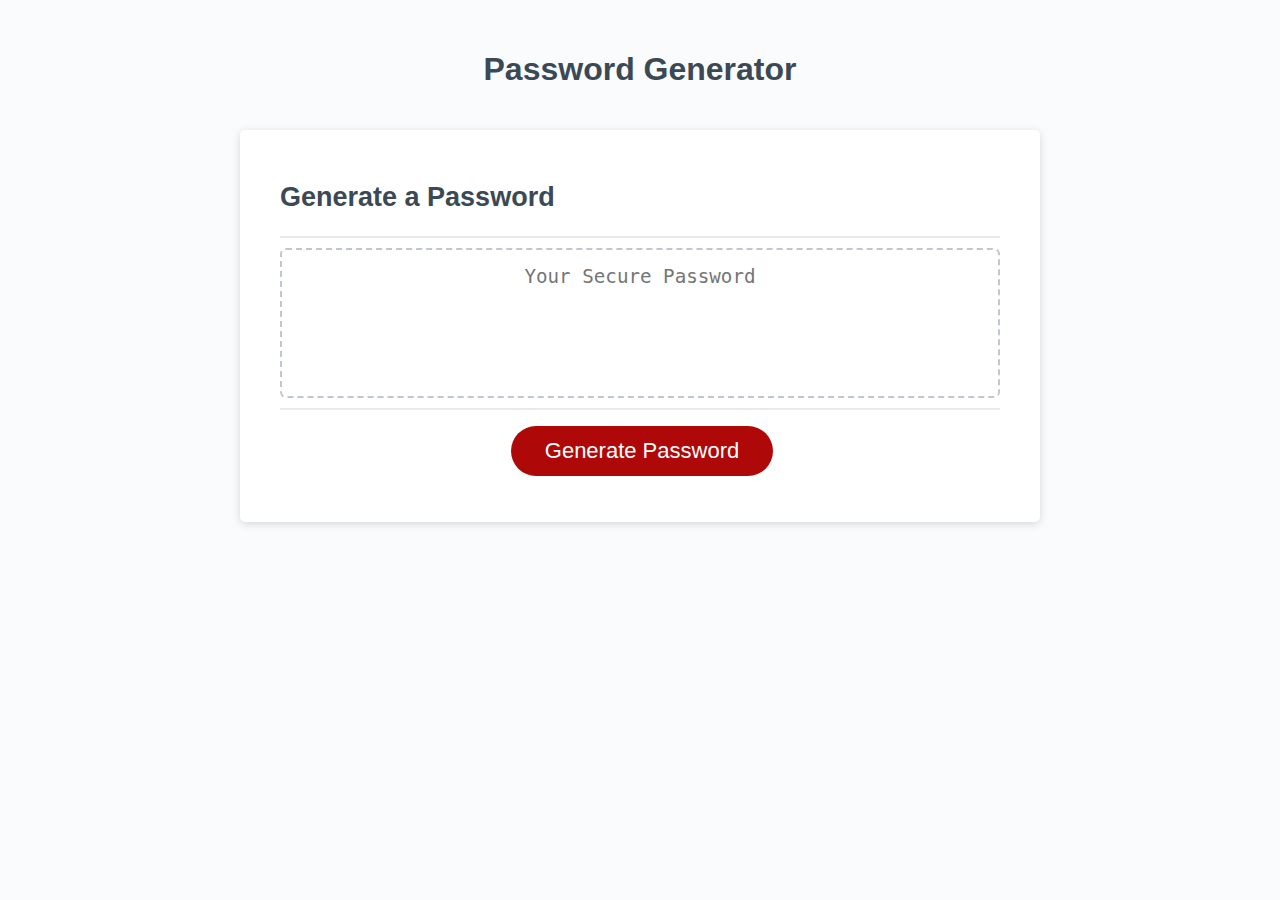
<file: index.html>
<!DOCTYPE html>
<html lang="en">

<head>
  <meta charset="UTF-8" />
  <meta name="viewport" content="width=device-width, initial-scale=1.0" />
  <meta http-equiv="X-UA-Compatible" content="ie=edge" />
  <title>Password Generator</title>
  <link rel="stylesheet" href="./assets/css/style.css" />
</head>

<body>
  <div class="wrapper">
    <header>
      <h1>Password Generator</h1>
    </header>
    <div class="card">
      <div class="card-header">
        <h2>Generate a Password</h2>
      </div>
      <div class="card-body">
        <textarea readonly id="password" placeholder="Your Secure Password" aria-label="Generated Password"></textarea>
      </div>
      <div class="card-footer">
        <button id="generate" class="btn">Generate Password</button>
      </div>
    </div>
   <!-- <form>
      <input type="checkbox" id="lowercase" value="lowercase">
      <label for="lowercase">Include lowercase characters</label>
      <input type="checkbox" id="uppercase" value="uppercase">
      <label for="uppercase">Include uppercase characters</label>
      <input type="checkbox" id="numeric" value="numeric">
      <label for="numeric">Include numeric characters</label>
      <input type="checkbox" id="special" value="special">
      <label for="special">Include special characters</label>
    </form> !-->
  </div>
  <script src="./assets/js/script.js"></script>
</body>

</html>
</file>
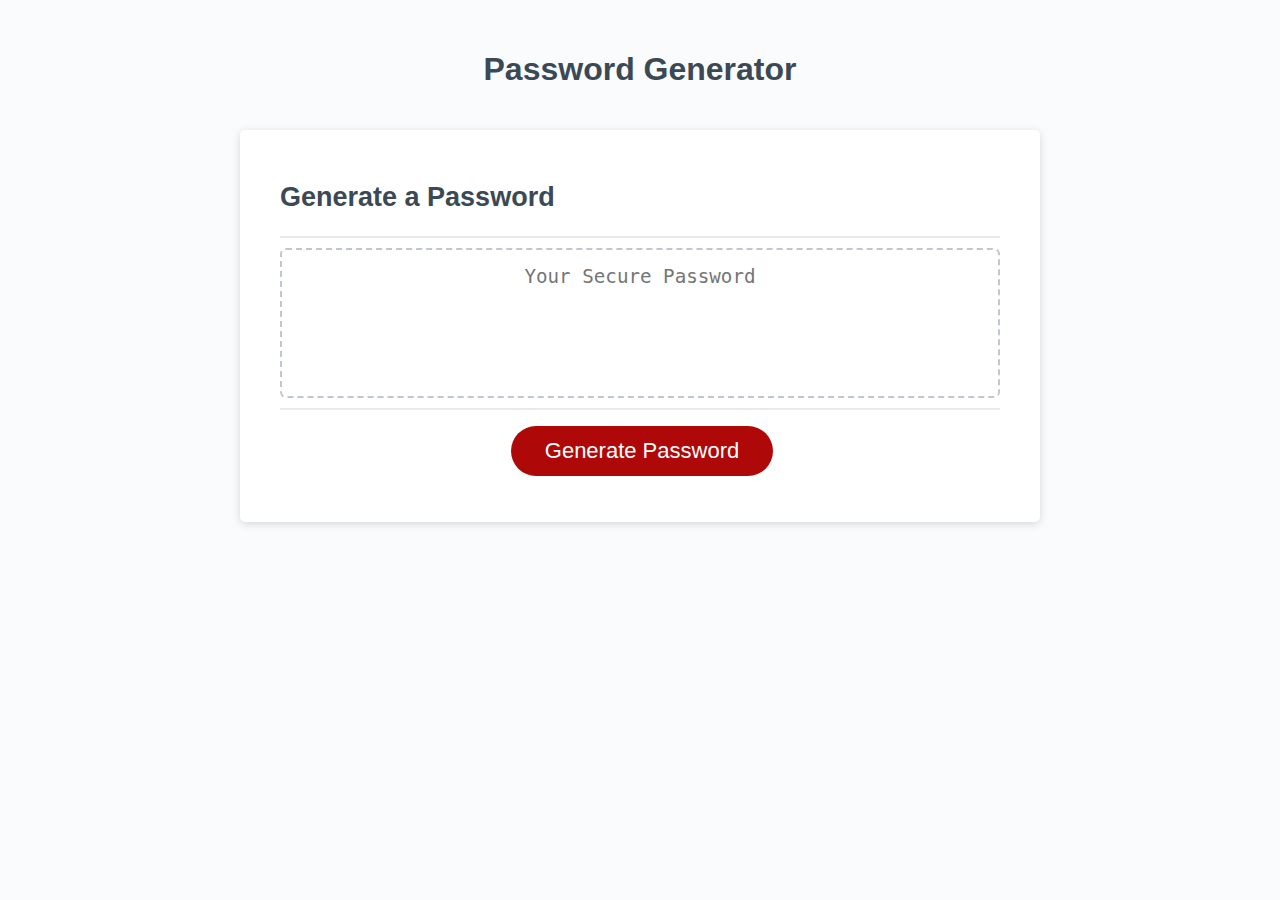
<file: Develop/index.html>
<!DOCTYPE html>
<html lang="en">

<head>
  <meta charset="UTF-8" />
  <meta name="viewport" content="width=device-width, initial-scale=1.0" />
  <meta http-equiv="X-UA-Compatible" content="ie=edge" />
  <title>Password Generator</title>
  <link rel="stylesheet" href="style.css" />
</head>

<body>
  <div class="wrapper">
    <header>
      <h1>Password Generator</h1>
    </header>
    <div class="card">
      <div class="card-header">
        <h2>Generate a Password</h2>
      </div>
      <div class="card-body">
        <textarea readonly id="password" placeholder="Your Secure Password" aria-label="Generated Password"></textarea>
      </div>
      <div class="card-footer">
        <button id="generate" class="btn">Generate Password</button>
      </div>
    </div>
   <!-- <form>
      <input type="checkbox" id="lowercase" value="lowercase">
      <label for="lowercase">Include lowercase characters</label>
      <input type="checkbox" id="uppercase" value="uppercase">
      <label for="uppercase">Include uppercase characters</label>
      <input type="checkbox" id="numeric" value="numeric">
      <label for="numeric">Include numeric characters</label>
      <input type="checkbox" id="special" value="special">
      <label for="special">Include special characters</label>
    </form> !-->
  </div>
  <script src="script.js"></script>
</body>

</html>
</file>
<file: assets/css/style.css>
*,
*::before,
*::after {
  box-sizing: border-box;
}

html,
body,
.wrapper {
  height: 100%;
  margin: 0;
  padding: 0;
}

body {
  font-family: sans-serif;
  background-color: #f9fbfd;
}

.wrapper {
  padding-top: 30px;
  padding-left: 20px;
  padding-right: 20px;
}

header {
  text-align: center;
  padding: 20px;
  padding-top: 0px;
  color: hsl(206, 17%, 28%);
}

.card {
  background-color: hsl(0, 0%, 100%);
  border-radius: 5px;
  border-width: 1px;
  box-shadow: rgba(0, 0, 0, 0.15) 0px 2px 8px 0px;
  color: hsl(206, 17%, 28%);
  font-size: 18px;
  margin: 0 auto;
  max-width: 800px;
  padding: 30px 40px;
}

.card-header::after {
  content: " ";
  display: block;
  width: 100%;
  background: #e7e9eb;
  height: 2px;
}

.card-body {
  min-height: 100px;
}

.card-footer {
  text-align: center;
}

.card-footer::before {
  content: " ";
  display: block;
  width: 100%;
  background: #e7e9eb;
  height: 2px;
}

.card-footer::after {
  content: " ";
  display: block;
  clear: both;
}

.btn {
  border: none;
  background-color: hsl(360, 91%, 36%);
  border-radius: 25px;
  box-shadow: rgba(0, 0, 0, 0.1) 0px 1px 6px 0px rgba(0, 0, 0, 0.2) 0px 1px 1px
    0px;
  color: hsl(0, 0%, 100%);
  display: inline-block;
  font-size: 22px;
  line-height: 22px;
  margin: 16px 16px 16px 20px;
  padding: 14px 34px;
  text-align: center;
  cursor: pointer;
}

button[disabled] {
  cursor: default;
  background: #c0c7cf;
}

.float-right {
  float: right;
}

#password {
  -webkit-appearance: none;
  -moz-appearance: none;
  appearance: none;
  border: none;
  display: block;
  width: 100%;
  padding-top: 15px;
  padding-left: 15px;
  padding-right: 15px;
  padding-bottom: 85px;
  font-size: 1.2rem;
  text-align: center;
  margin-top: 10px;
  margin-bottom: 10px;
  border: 2px dashed #c0c7cf;
  border-radius: 6px;
  resize: none;
  overflow: hidden;
}

@media (max-width: 690px) {
  .btn {
    font-size: 1rem;
    margin: 16px 0px 0px 0px;
    padding: 10px 15px;
  }

  #password {
    font-size: 1rem;
  }
}

@media (max-width: 500px) {
  .btn {
    font-size: 0.8rem;
  }
}
form {
  font-size: 20px;
  text-align: center;
}
</file>
<file: Develop/style.css>
*,
*::before,
*::after {
  box-sizing: border-box;
}

html,
body,
.wrapper {
  height: 100%;
  margin: 0;
  padding: 0;
}

body {
  font-family: sans-serif;
  background-color: #f9fbfd;
}

.wrapper {
  padding-top: 30px;
  padding-left: 20px;
  padding-right: 20px;
}

header {
  text-align: center;
  padding: 20px;
  padding-top: 0px;
  color: hsl(206, 17%, 28%);
}

.card {
  background-color: hsl(0, 0%, 100%);
  border-radius: 5px;
  border-width: 1px;
  box-shadow: rgba(0, 0, 0, 0.15) 0px 2px 8px 0px;
  color: hsl(206, 17%, 28%);
  font-size: 18px;
  margin: 0 auto;
  max-width: 800px;
  padding: 30px 40px;
}

.card-header::after {
  content: " ";
  display: block;
  width: 100%;
  background: #e7e9eb;
  height: 2px;
}

.card-body {
  min-height: 100px;
}

.card-footer {
  text-align: center;
}

.card-footer::before {
  content: " ";
  display: block;
  width: 100%;
  background: #e7e9eb;
  height: 2px;
}

.card-footer::after {
  content: " ";
  display: block;
  clear: both;
}

.btn {
  border: none;
  background-color: hsl(360, 91%, 36%);
  border-radius: 25px;
  box-shadow: rgba(0, 0, 0, 0.1) 0px 1px 6px 0px rgba(0, 0, 0, 0.2) 0px 1px 1px
    0px;
  color: hsl(0, 0%, 100%);
  display: inline-block;
  font-size: 22px;
  line-height: 22px;
  margin: 16px 16px 16px 20px;
  padding: 14px 34px;
  text-align: center;
  cursor: pointer;
}

button[disabled] {
  cursor: default;
  background: #c0c7cf;
}

.float-right {
  float: right;
}

#password {
  -webkit-appearance: none;
  -moz-appearance: none;
  appearance: none;
  border: none;
  display: block;
  width: 100%;
  padding-top: 15px;
  padding-left: 15px;
  padding-right: 15px;
  padding-bottom: 85px;
  font-size: 1.2rem;
  text-align: center;
  margin-top: 10px;
  margin-bottom: 10px;
  border: 2px dashed #c0c7cf;
  border-radius: 6px;
  resize: none;
  overflow: hidden;
}

@media (max-width: 690px) {
  .btn {
    font-size: 1rem;
    margin: 16px 0px 0px 0px;
    padding: 10px 15px;
  }

  #password {
    font-size: 1rem;
  }
}

@media (max-width: 500px) {
  .btn {
    font-size: 0.8rem;
  }
}
form {
  font-size: 20px;
  text-align: center;
}
</file>
